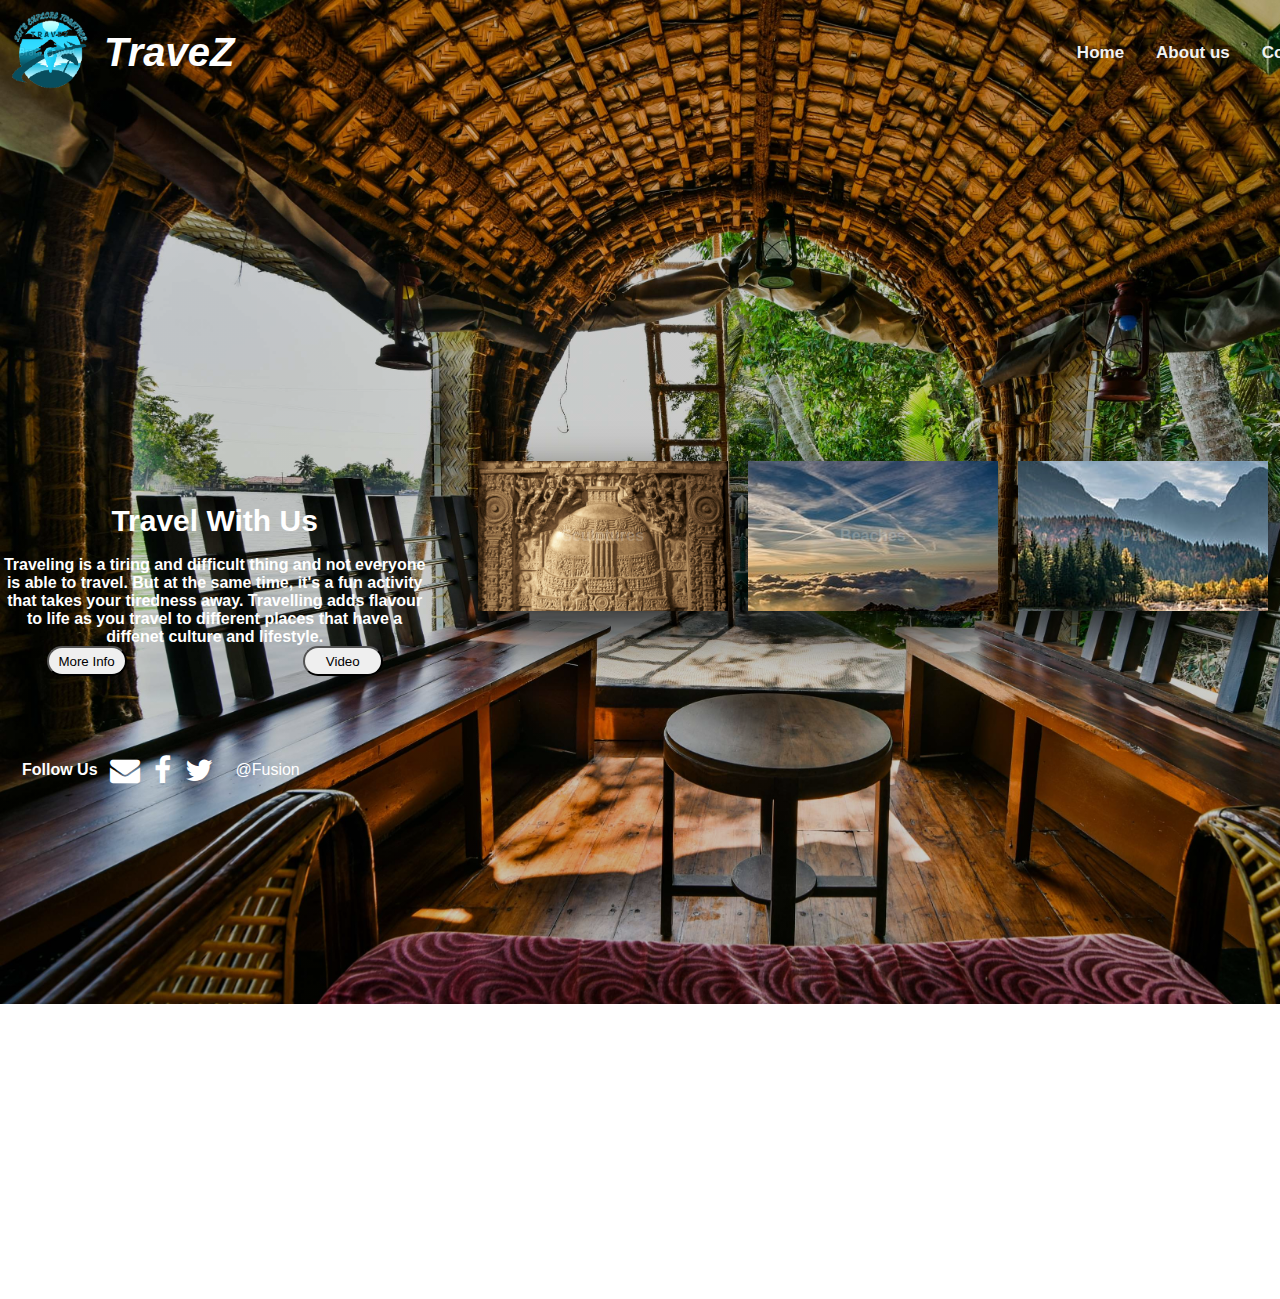
<file: index.html>
<html>
	<head>
		<title>Travel.html</title>
		
		<link rel="stylesheet" href="https://cdnjs.cloudflare.com/ajax/libs/font-awesome/4.7.0/css/font-awesome.min.css">



		<style type="text/css">
			*{
	padding: 0px;
	margin: 0px;
	box-sizing: border-box;
	list-style: none;
	font-family: 'poppins', sans-serif;
}



.footer a{
  text-decoration:none;
  color: black;
  box-sizing: border-box;
  outline : 1px dashed #333;
  padding: 10px;
  margin: 15px 0 0;
  display: inline-block;
}

.footer a:hover{
  background: #333 ;
  color: whitesmoke; 
  box-shadow: inset 0px 0px 10px rgba(0,0,0,0.5);
}












.navbar {
  overflow: hidden;
  margin-top: 2px;
  
  margin-left: 230%;
  width: 100%;
}

.navbar a {
  float: left;
  display: block;
  color: #f2f2f2;
  text-align: center;
  padding: 14px 16px;
  text-decoration: none;
  font-size: 17px;
}

.navbar a:hover {
  background: #ddd;
  color: black;
}









.body{
	width: 100%;
	height: 100%;
	display: flex;
	
	align-items: center;
	background-image: linear-gradient(rgba(0, 0, 0, 0.5),rgba(0, 0, 0, 0.5)),url(bg img.jpg);
	background-position: center;
	background-size: cover;
}
.heading{
	width: 80%;
	text-align: center;
	color: #fff;
	height: 100px;
	
}
.heading h1{
	font-size: 30px;

}




.container{
  width: 2000px;
  margin-top: 600px;
  position: relative;
  display: flex;
  justify-content: space-between;
  flex-wrap:wrap;
  justify-content: right;
  display:flex;
  align-items: right;
  margin-bottom:10px;
  margin-left:10px;
  padding:2px;
  min-height: 100vh;
 
}

.container .card{

  padding: 10px;
}
.container .card .face{
  width:250px;
  height: 150px;
  transition:.4s;
}
.container .card .face.face1{
  position: relative;
  display: flex;
  background-image: url("images/Amaravati_Museum.jpg");
  background-size:cover;
  background-position: 72% 35%;
  justify-content: center;
  align-content:center;
  align-items: center;
  z-index: 1;
  transform: translateY(50px) scale(1);
}
.container .card .face.face11{
  position: relative;
  display: flex;
  background-image: url("images/mountains.jpg");
  background-position: 72% 35%;
  justify-content: center;
  align-content:center;
  align-items: center;
  z-index: 1;
  transform: translateY(50px);
}
.container .card .face.face111{
  position: relative;
  display: flex;
  background-image: url("images/preview.jpg");
  background-position: 72% 35%;
  justify-content: center;
  align-content:center;
  align-items: center;
  z-index: 1;
  transform: translateY(50px);
}
.face.face1:nth-child(1) {
  background-image: url(".jpg");
  background-position: 72% 35%;
}
.container .card:hover .face.face1{
  transform: translateY(0);
  box-shadow:
    inset 0 0 60px whitesmoke,
    inset 20px 0 80px #f0f,
    inset -20px 0 80px #0ff,
    inset 20px 0 300px #f0f,
    inset -20px 0 300px #0ff,
    0 0 50px #fff,
    -10px 0 80px #f0f,
    10px 0 80px #0ff;
   
}
.container .card:hover .face.face11{
  transform: translateY(0);
  box-shadow:
    inset 0 0 60px whitesmoke,
    inset 20px 0 80px #f0f,
    inset -20px 0 80px #0ff,
    inset 20px 0 300px #f0f,
    inset -20px 0 300px #0ff,
    0 0 50px #fff,
    -10px 0 80px #f0f,
    10px 0 80px #0ff;
   
}
.container .card:hover .face.face111{
  transform: translateY(0);
  box-shadow:
    inset 0 0 60px whitesmoke,
    inset 20px 0 80px #f0f,
    inset -20px 0 80px #0ff,
    inset 20px 0 300px #f0f,
    inset -20px 0 300px #0ff,
    0 0 50px #fff,
    -10px 0 80px #f0f,
    10px 0 80px #0ff;
}
.container .card .face.face1 .content{
  opacity: .2;
  transition:  0.5s;
  text-align: center;
}
.container .card .face.face11 .content{
  opacity: .2;
  transition:  0.5s;
  text-align: center;
}
.container .card .face.face111 .content{
  opacity: .2;
  transition:  0.5s;
  text-align: center;
}
.container .card:hover .face.face1 .content{
  opacity: 1;
}
.container .card:hover .face.face11 .content{
  opacity: 1;
}
.container .card:hover .face.face111 .content{
  opacity: 1;
}
.container .card .face.face1 .content i{
  font-size: 3em;
  color: white;
  display: inline-block;
}

.container .card .face.face1 .content h3{
  font-size: 1em;
  color: white;
  text-align: center;
}
.container .card .face.face11 .content h3{
  font-size: 1em;
  color: white;
  text-align: center;
}
.container .card .face.face111 .content h3{
  font-size: 1em;
  color: white;
  text-align: center;
}

.container .card .face.face1 .content a{
   transition: .5s;
}

.container .card .face.face2{
   position: relative;
   background: whitesmoke;
   display: flex;
   align-items: center;
   justify-content: center;
   padding: 20px;
  box-sizing: border-box;
  box-shadow: 0 20px 50px rgba(0,0,0,.8);
  transform: translateY(-100px);
}

.container .card:hover .face.face2{
    transform: translateY(0);
}

.container .card .face.face2 .content p, a{
  font-size: 10pt;
  margin: 0 ;
  padding: 0;
  color:#333;
}
.container .card .face.face2 .content a{
  text-decoration:none;
  color: black;
  box-sizing: border-box;
  
  padding: 10px;
  margin: 15px 0 0;
  display: inline-block;
}
.container .card .face.face2 .content a:hover{
  background: #333 ;
  color: whitesmoke; 
  box-shadow: inset 0px 0px 10px rgba(0,0,0,0.5);
}
			body{
	            
	           
	            overflow: hidden;
	            background-image: linear-gradient(rgba(0, 0, 0, 0.2),rgba(0, 0, 0, 0.2)),url("images/bg_img.jpg");
	            background-repeat: no-repeat;
	            background-size: cover;
               }
               .queries{
                margin-top: 18%;
                margin-left: 20px;
                color-scheme: white;


               }
               .more{
               	width: 80px;
               	height: 30px;

               	
               	border-radius: 30px;
               }
               .head{

  				
  				color:white; font-size: 40px;

               }
               
               .boxx{
               	padding:0px;
               	margin:0px;
               }
               @media(max-width:1231px)
               {

               	.boxx{
               		padding:0px;
               		margin:0px;
               		display:flex;
               		flex-direction:column-reverse;
               		font-size: 1.5rem;

               	}
               	
               }
               
		</style>
		
		<!-- <link rel="stylesheet" type="text/css" href="style.css"> -->
		
	</head>
	<body>
		<div class="maincontainer boxx">
		<table>
			<th><img src="images/logo-.png" width="100px" height="100px">
			</th>
			<th ><h1 class="head"><i>TraveZ</i></h1></th>
			<th  class="#">
				<div class="navbar">
					  <a href="index.html">Home</a>
					  <a href="Aboutus.html">About us</a>
					  <a href="contact.html">Contact</a>
					  <a href="login.html">Login</a>
				</div>
			</th>
		</table>
		
		<div class="body">
			<div class="heading" >
				<h1 >Travel With Us</h1>
				<br>
				<p style="font-family: cursive;"><b>Traveling is a tiring and difficult thing and not everyone is able to travel. But at the same time, it's a fun activity that takes your tiredness away. Travelling adds flavour to life as you travel to different places that have a diffenet  culture and lifestyle.</b> <br></p>
					<a href="Aboutus.html"><button class="more">More Info</button></a>
					<a style="margin-left: 40%;"href="video.html"><button class="more">Video</button></a>
					
				<div class="queries">
					
					<table>
						

					
					<th><p style="color:white;">Follow Us</p></th>
			  		<td><a style="margin-left: 10px;"href="#"><i class="fa fa-envelope" style="font-size:30px;color:white;"></i></a>
			  		<a style="margin-left: 10px;"href="#"><i class="fa fa-facebook" style="font-size:30px;color:white;"></i></a>
					<a style="margin-left: 10px;"href="#"><i class="fa fa-twitter" style="font-size:30px;color:white;"></i></td></a>
					<td><p style="color:white; word-spacing:50px; margin-left: 20px;">@Fusion</p></td>

					
					</table>
					
		 		</div>
		 		
		 		
			</div>



			
			<div class="container" >
			     <div class="card" >
			       <div class="face face1">
			         <div class="content">
			                        
			           <h3>Sculptures</h3>
			         </div>
			       </div>

			       <div class="face face2" >
			         <div class="content">
			           <p> Exploring these architectural marvels and scriptures in Andhra Pradesh provides a glimpse into the state's rich cultural heritage and religious diversity. </p>
			           <a href="clone.html" type="button">See More</a>
			         </div>
			       </div>
				    </div>
				    <div class="card">
				       <div class="face face11">
				         <div class="content">
				                  
				    <h3>Beaches</h3>
				    </div>
				       </div>
				       <div class="face face2">
				         <div class="content">
				           <p> When visiting these beaches and waterfalls, it's essential to follow responsible tourism practices, respect the environment. </p>
				           <a href="Beach1.html" type="button">See More</a>
				         </div>
				       </div>
				    </div>
				    
				    <div class="card">
			       <div class="face face111">
			         <div class="content">
			           
			            <h3>Parks</h3>
			         </div>
			       </div>
			       <div class="face face2">
			         <div class="content">
			           <p> Andhra Pradesh boasts an array of parks and resorts, offering serene natural surroundings and modern amenities for leisure and relaxation </p>
			           <a href="myweb.html" type="button">See More</a>
			         </div>
			       </div>
			    </div>
			  </div>
			
					
				
		</div>	
			
			</div>		
	</body>
</html>
</file>
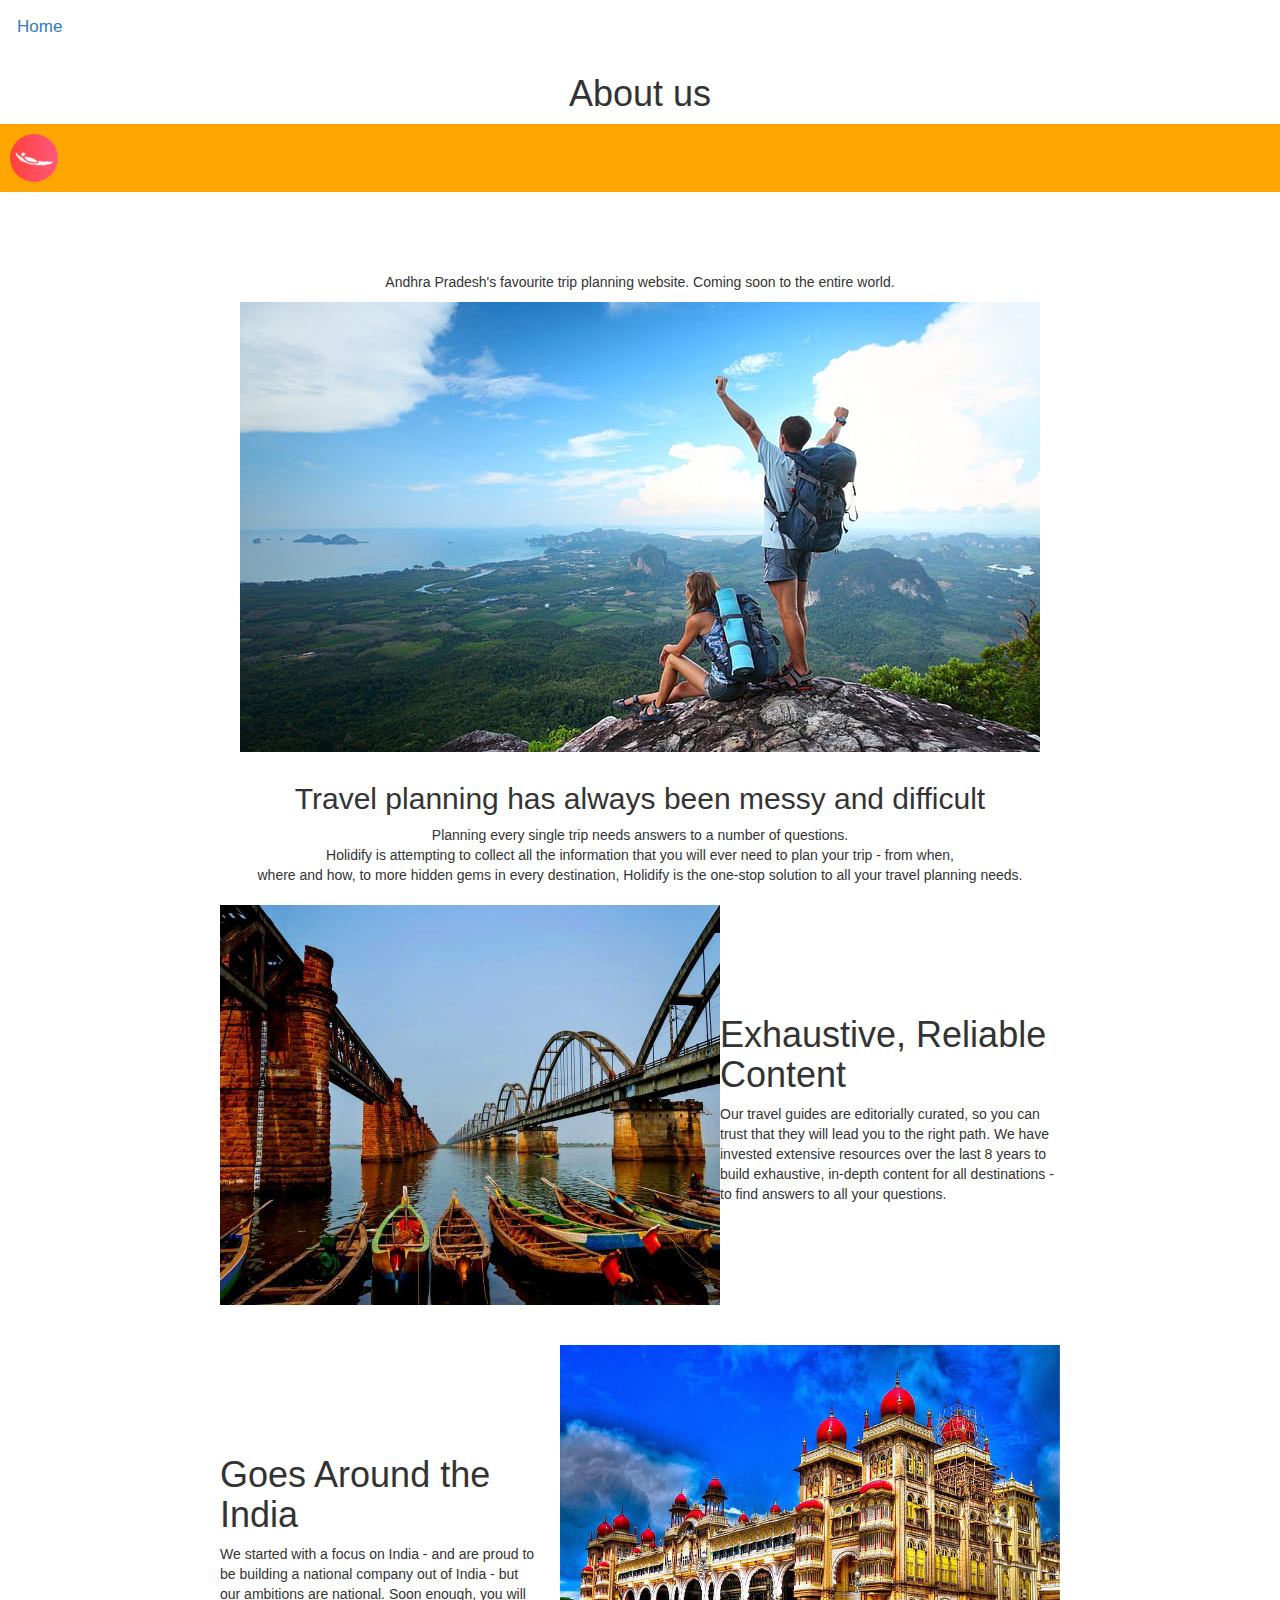
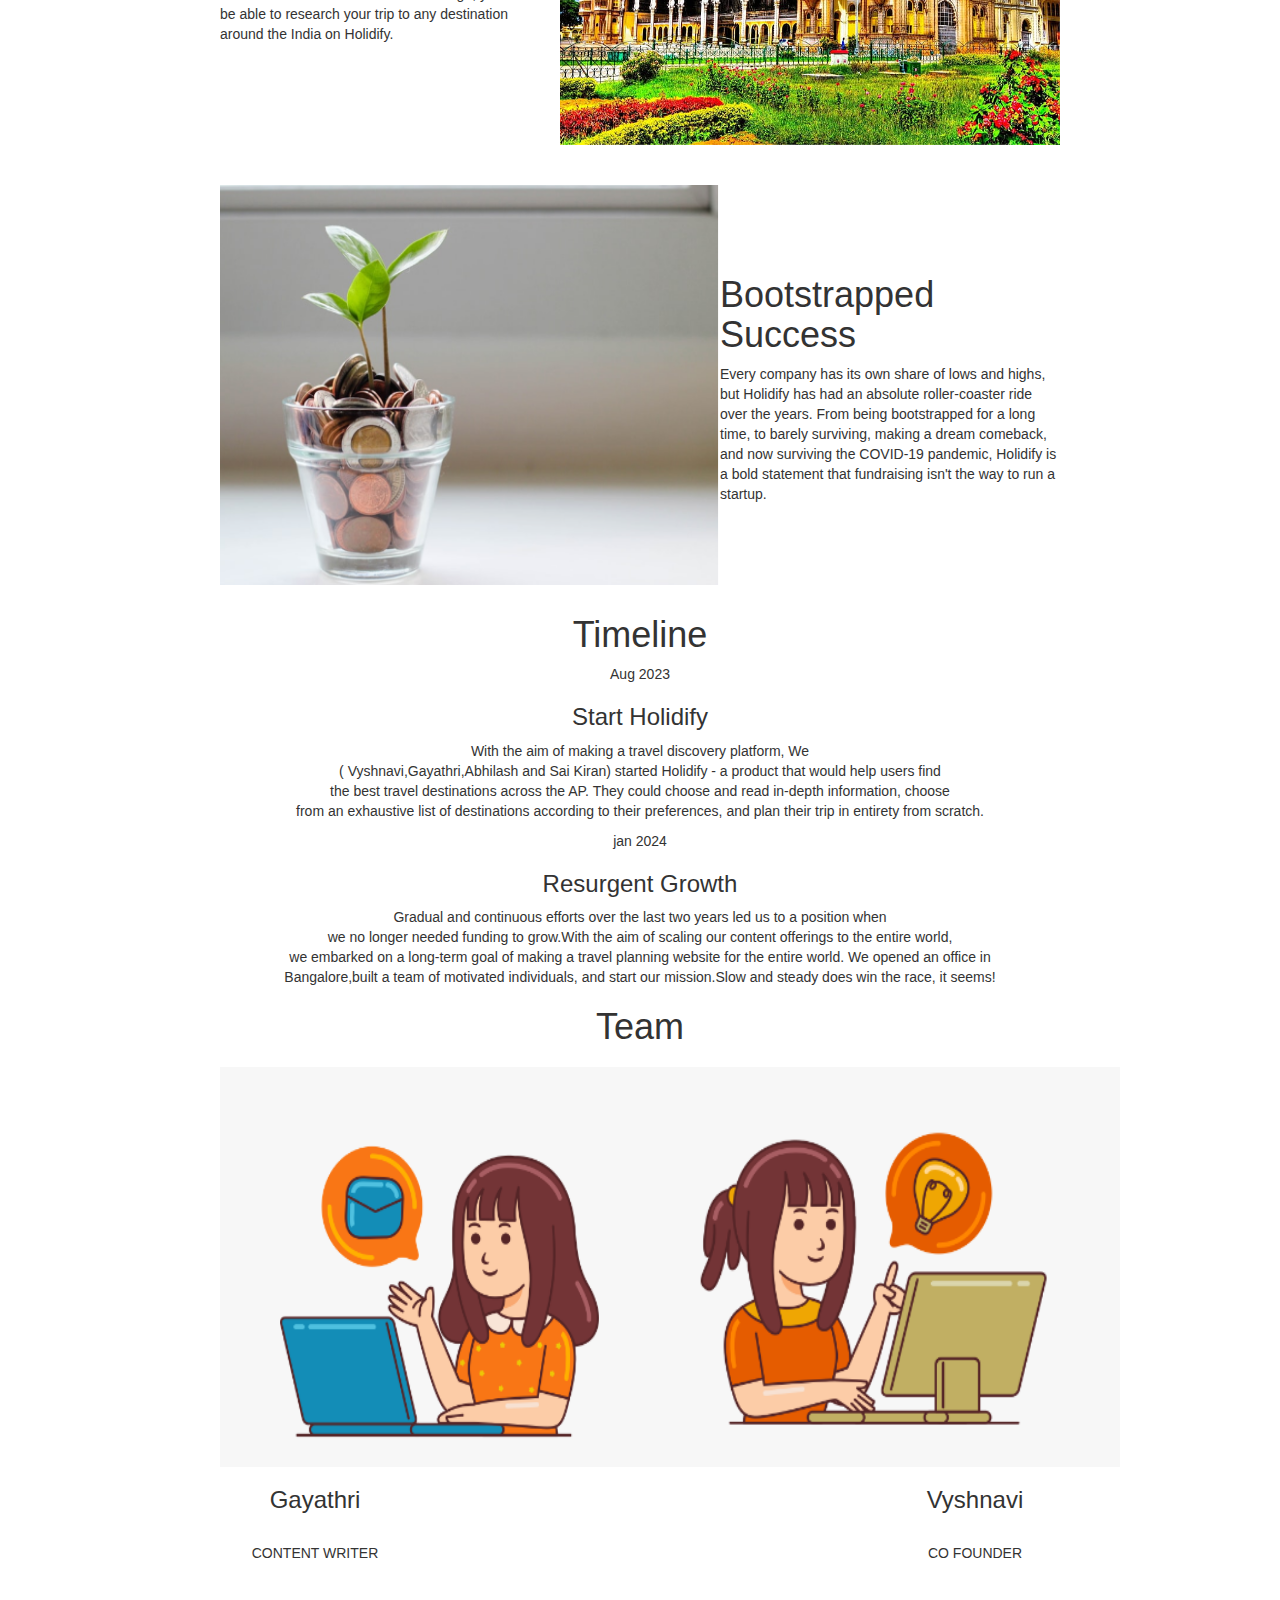
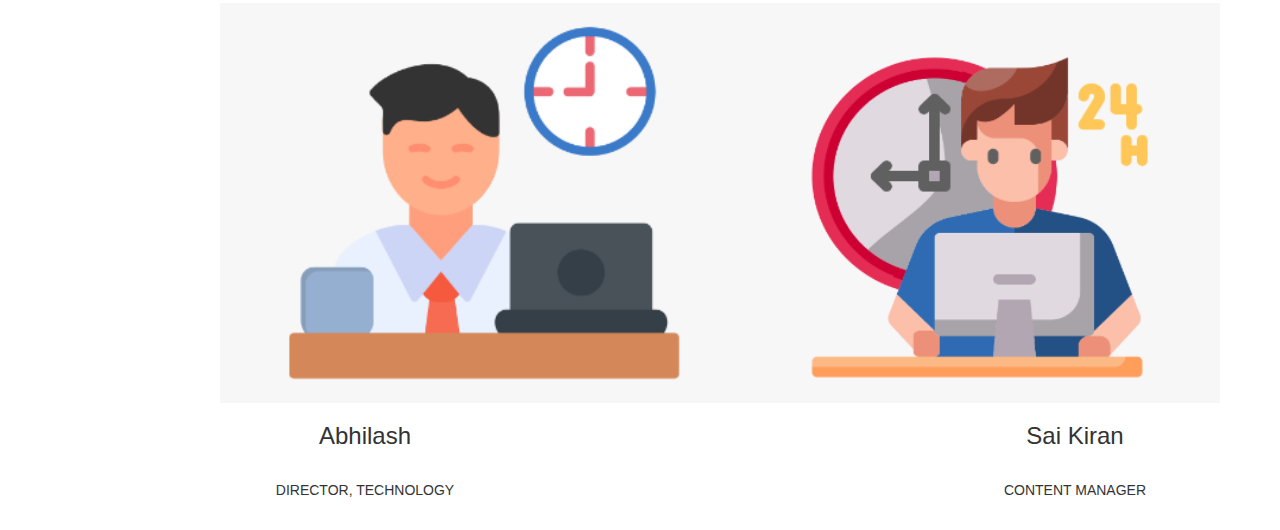
<file: Aboutus.html>
<!DOCTYPE html>
<html>
<head>
    <link rel="stylesheet" href="https://maxcdn.bootstrapcdn.com/bootstrap/3.3.7/css/bootstrap.min.css">
    <title>douplicate</title>
    <style>
        body {
            text-align: center;
        }

        nav {
            display: flex;
            justify-content: space-between;
            align-items: center;
            padding: 10px;
            background-color: orange; /* Optional background color for the navigation bar */
        }
        nav img {
            margin-right: 5px; /* Adjust the margin as needed */
        }

        nav h3 {
            margin-left: 5px; /* Adjust the margin as needed */
        }

        .big-paragraph {
            margin-top: 80px;
        }
        .image {
            margin-bottom: 30px;
        }
        .RAJAHAMUNDRY,
        .mysure,
        .profit {
            display: flex;
            flex-direction: row-reverse; /* Reverse the order of items */
            justify-content: space-between;
            align-items: center;
            padding: 10px;
            margin-bottom: 20px;
        }

        .RAJAHAMUNDRY img,
        .mysure img,
        .profit img {
            width: 500px;
            height: 400px;
            margin-left: 20px; /* Adjust the margin as needed */
        }

        .RAJAHAMUNDRY div,
        .mysure div,
        .profit div {
            max-width: 500px; /* Adjust the max-width as needed */
            text-align: left; /* Align text to the left */
        }

        .RAJAHAMUNDRY h1,
        .mysure h1,
        .profit h1 {
            margin-bottom: 10px; /* Adjust the margin as needed */
        }
        .team1,.team2{
            display: flex;
            justify-content: space-between;
            align-items: center;
            padding: 10px;
            margin-bottom: 20px;
        }
        .navbar {
  overflow: hidden;
  border-radius: 30px;
}

.navbar a {
  float: left;
  display: block;
  padding: 14px 16px;
  text-decoration: none;
  font-size: 17px;
}

.navbar a:hover {
  background: #ddd;
  color: black;
}
    </style>
</head>
<body class='body'>
    <div class="navbar">
           
           
            <a href="index.html">Home</a>
            
        </div>
    <h1 align="center">About us</h1>
    <nav>
        <a href="#"><img src="images/favicon.png" alt="Favicon"></a>
    </nav>
    <p class="big-paragraph">Andhra Pradesh's favourite trip planning website. Coming soon to the entire world.</p>
    <div class="image"><img src="images/traval.jpg" alt="traval"></div>
    <h2>Travel planning has always been messy and difficult</h2>
    <p align="center">Planning every single trip needs answers to a number of questions.<br> Holidify is attempting to collect all the information that you will ever need to plan your trip - from when,<br> where and how, to more hidden gems in every destination, Holidify is the one-stop solution to all your travel planning needs.</p>

    
    <div class="RAJAHAMUNDRY">
        
        <div style="margin-right:210px;">
            <h1>Exhaustive, Reliable Content</h1>
            <p>Our travel guides are editorially curated, so you can trust that they will lead you to the right path. We have invested extensive resources over the last 8 years to build exhaustive, in-depth content for all destinations - to find answers to all your questions.</p>
        </div>
        <img src="images/RAJAHAMUNDRY.jpg" alt="Rajahmundry Image" style="margin-left: 210px;">
    </div>
    
    <div class="mysure">
        <img src="images/mysure.jpg" alt="Mysure Image" style="margin-right: 210px;">
        <div style="margin-left:210px;">
            <h1>Goes Around the India</h1>
            <p>We started with a focus on India - and are proud to be building a national company out of India - but our ambitions are national. Soon enough, you will be able to research your trip to any destination around the India on Holidify.</p>
        </div>
        
    </div>
    
    <div class="profit">
        
        <div style="margin-right: 210px;">
            <h1>Bootstrapped Success</h1>
            <p>Every company has its own share of lows and highs, but Holidify has had an absolute roller-coaster ride over the years. From being bootstrapped for a long time, to barely surviving, making a dream comeback, and now surviving the COVID-19 pandemic, Holidify is a bold statement that fundraising isn't the way to run a startup.</p>
        </div>
        <img src="images/profit.png" alt="Profit Image" style="margin-left:210px;">
    </div>
    
    <h1>Timeline</h1>
        Aug 2023 
    <h3>Start Holidify</h3>
    <p align="center">With the aim of making a travel discovery platform, We <br>( Vyshnavi,Gayathri,Abhilash and Sai Kiran) started Holidify - a product that would help users find<br> the best travel destinations across the AP. They could choose and read in-depth information, choose <br>from an exhaustive list of destinations according to their preferences, and plan their trip in entirety from scratch.</p>
        jan 2024
    <h3>Resurgent Growth</h3>
    <p align="center">Gradual and continuous efforts over the last two years led us to a position when <br>we no longer needed funding to grow.With the aim of scaling our content offerings to the entire world,<br> we embarked on a long-term goal of making a travel planning website for the entire world. We opened an office in<br> Bangalore,built a team of motivated individuals, and start our mission.Slow and steady does win the race, it seems!</p>

    <h1 align="center">Team</h1>
    <div class="team1" >
        <div><img src="images/f-icon2.png" alt="Gayathri" width="400" height="400" style="margin-left:210px">
            <h3>Gayathri</h3><br>CONTENT WRITER</div>
        <div><img src="images/f-icon3.png" alt="vyshu" width="500" height="400" style="margin-right:210px">
        <h3>Vyshnavi</h3><br>CO FOUNDER</div>
    </div>
    <div class="team2">
        <div><img src="images/m-icon3.png" alt="abhi" width="500" height="400" style="margin-left:210px">
        <h3>Abhilash</h3><br>DIRECTOR, TECHNOLOGY</div>
        <div><image src="images/m-icon2.png" alt="sai" width="500" height="400" style="margin-right: 210px;">
            <h3>Sai Kiran</h3><br>CONTENT MANAGER</div>
    </div>
</body>
</html>
</file>
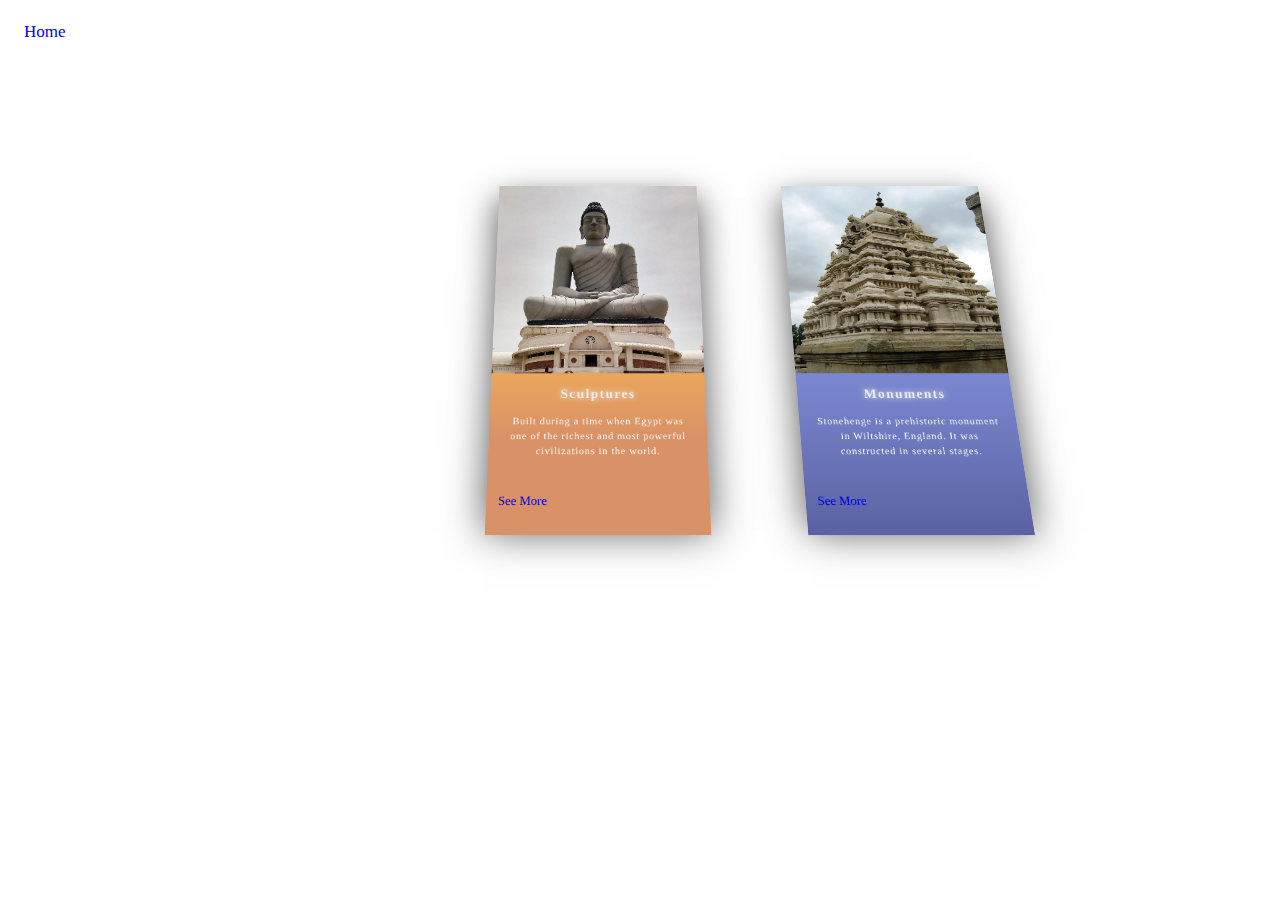
<file: clone.html>
<html>
<head> 
<link href="clone.css" rel="stylesheet">
</head>
<body>
<div class="navbar">
            <a href="index.html">Home</a>
            
        </div>
<h1 style="font-color:#ffff;">2 AP places to visit this Festivals</h1>
<div class="wrapper">

	<div class="container" id="c0">
		<div class="image" id="i0">
			
			<div class="city">
			<div><img src="images/Buddhistmain.jpg" style="width: 300px; height: 300px;" ></div>
			</div>
		</div>
		<div class="story" id="s0">
			<div class="info">
			<h3>Sculptures</h3>
			<p> Built during a time when Egypt was one of the richest and most powerful civilizations in the world. </p>
			<div class="navbar">
            <a href="s1.html">See More</a>
            
        </div>
			</div>
		</div>
	</div>
	<div class="container" id="c1">
		<div class="image" id="i1">
			<div class="city">
			<div class="im"><img src="images/monuhead.jpg" style="width: 300px; height: 300px;" ></div>

			</div>
		</div>
		<div class="story" id="s1">
			<div class="info">
				<h3>Monuments</h3>
			<p> Stonehenge is a prehistoric monument in Wiltshire, England. It was constructed in several stages.</p>
			<div class="navbar">
            <a href="s2.html">See More</a>
            
        </div>
			</div>
		</div>
	</div>
	

</div>
	

</body>
</html>
</file>
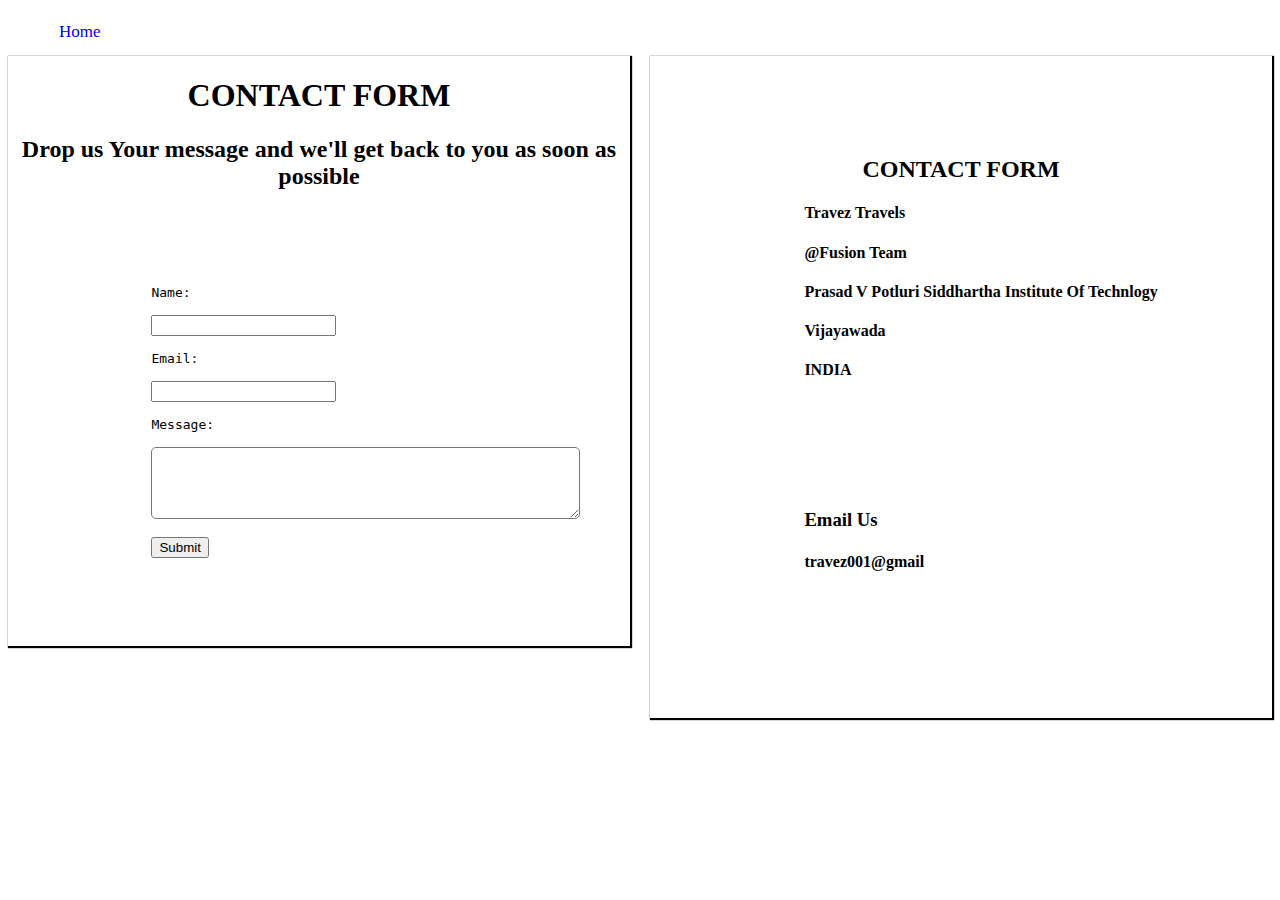
<file: contact.html>
<!DOCTYPE html>
<html>
<head>
	<meta charset="utf-8">
	<meta name="viewport" content="width=device-width, initial-scale=1">
	<title>Contact</title>
	<style type="text/css">
		.button {
	  background-color: #04AA6D;
	  border: none;
	  color: white;
	  padding: 15px 32px;
	  text-align: center;
	  text-decoration: none;
	  display: inline-block;
	  font-size: 16px;
	  margin: 4px 2px;
	  cursor: pointer;

	}
	.card1{
		box-shadow:  1px 1px 1px 1px;	
		width: 50%;
		height: 80%;
		align-content: center;
		align-items: center;
		justify-items: center;

		
	}
	.card2{
		box-shadow:  1px 1px 1px 1px;
		width: 50%;
		height: 80%;
		align-content: center;
		align-items: center;
		justify-items: center;
		margin-left:20px;
		
		
	}
	.overcard {
	  display: flex;
	  

	 

	  
	  
	  
	}
	@media (max-width: 800px) {
	  .card1, .card2 {
	    flex: 10%;
	    padding: 10px;
	  }
}
	
	.top{
		margin-top: 100px;
	}
	.leftspace{
		margin-left: 40px;
	}

	.input{
		height:40px;
		width: 200px;
		
		padding: 5px 5px;
	}
	textarea{
		border-radius: 5px;
		padding: 5px 5px;
	}
	.navbar {
  overflow: hidden;
  margin-left: 35px;
  border-radius: 30px;
}

.navbar a {
  float: left;
  display: block;
  padding: 14px 16px;
  text-decoration: none;
  font-size: 17px;
}

.navbar a:hover {
  background: #ddd;
  color: black;
}

	
		
	</style>
	
</head>
<body >
	<div class="navbar">
            <a href="index.html">Home</a>
            
        </div>
	<div class="overcard">

	<div class="card1">

		<h1><center>CONTACT FORM</center></h1>
		<h2><center>Drop us Your message and we'll get back to you as soon as possible</center></h2>
		<pre>
		<div class="container">
        
        <form action="contact.jsp" method="post">
            <label for="name">Name:</label><br>
            <input type="text" id="name" name="name"><br>
            <label for="email">Email:</label><br>
            <input type="email" id="email" name="email"><br>
            <label for="message">Message:</label><br>
            <textarea id="message" name="message" rows="4" cols="50"></textarea><br>
            <input type="submit" value="Submit">
        </form>
    </div>
	</pre>
	

	</div>
	<div class="card2">
		<div class="top">
		<h2><center>CONTACT FORM</center></h2></div>
		<div class="leftspace">
		<h4>Travez Travels</h4>
		<h4>@Fusion Team</h4>
		<h4>Prasad V Potluri Siddhartha Institute Of Technlogy</h4>
		<h4>Vijayawada</h4>
		<h4>INDIA</h4>
		<br><br><br><br><br>
		
		<h3>Email Us </h3>
		<h4>travez001@gmail</h4>
		</div>
		<br><br><br><br><br><br><br>
	
	</div>
</div>
	

</body>
</html>
</file>
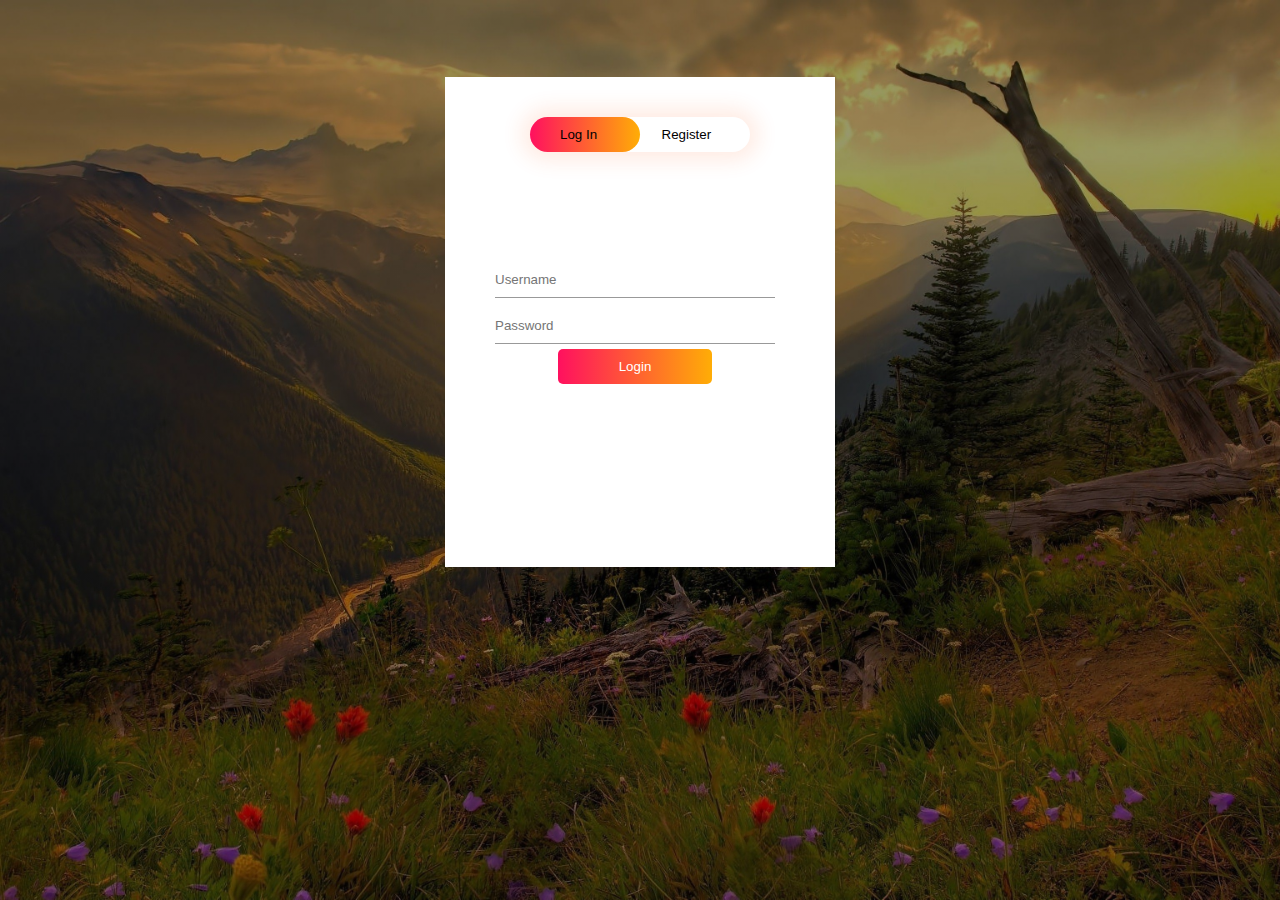
<file: login.html>
<html>
<head>
	<title>Login and Registration Form</title>

    <style>
    	*{
	margin:0;
	padding: 0;
	font-family: sans-serif;
    }
   .hero{
	height: 100%;
	width: 100%;
	background-image: linear-gradient(rgba(0, 0, 0, 0.4),rgba(0,0,0,0.4)),url(images/banner.jpeg);
	background-position: center;
	background-size: cover;
	position: absolute;
    }
    .form-box{
    	width: 380px;
    	height: 480px;
    	position: relative;
    	margin: 6% auto;
    	background: #fff;
    	padding: 5px;
    	overflow: hidden;
    }
    .button-box{
    	width: 220px;
    	margin: 35px auto;
    	position: relative;
    	box-shadow: 0 0 20px 9px #ff61241f;
    	border-radius:30px;
    }
    .toggle{
    	padding: 10px 30px;
    	cursor: pointer;
    	background: transparent;
    	border: 0;
    	outline: none;
    	position: relative;

    }
    #btn{
    	top: 0;
    	left: 0;
    	position: absolute;
    	width: 110px;
    	height: 100%;
    	background: linear-gradient(to right,#ff105f,#ffad06);
    	border-radius: 30px;
    	transition: .5s;

    }
    .icons{
    	margin: 30px auto;
    	text-align: center;
    }
    .icons img{
    	width: 30px;
    	margin: 0 12px;
    	box-shadow: 0 0 20px 0 #7f7f7f3d;
    	cursor: pointer;
    	border-radius: 50%;
    }
    .group{
       top: 180px;
       position: absolute;
       width: 280px;
       transition: .5s;
    }
    .input-field{
    	width: 100%;
    	padding: 10px 0;
    	margin: 5px 0;
    	border-left: 0;
    	border-top:0;
    	border-right: 0;
    	border-bottom: 1px solid #999;
    	outline: none;
    	background: transparent;
    }
    .submit-btn{
    	width: 55%;
    	padding: 10px 30px;
    	cursor: pointer;
    	display: block;
    	margin: auto;
        background: linear-gradient(to right,#ff105f,#ffad06);
    	border: 0;
    	outline: none;
    	border-radius: 30px;
    }
    .check-box{
    	margin:30px 10px 30px 0;
    }
    
    #login-form{
    	left:50px;
    }   
    #register-form{
    	left:450px;
    }
    .button-container {
    display: flex;
    justify-content: space-between; 
}

.submit-btn {
   
    padding: 10px 20px;
    background-color: #007bff;
    color: #fff;
    border: none;
    border-radius: 5px;
    cursor: pointer;
}
    </style>
</head>
<body>
	<div  class="hero">
		<div id="login" class="form-box">
			<div class="button-box">
				<div id="btn"></div>
				<button type="button" class="toggle" onclick="login()">Log In</button>
				<button type="button" class="toggle" onclick="register()" >Register</button>
			</div>
		    <form id="login-form" action="LoginProcess1.jsp" class="group">
		    	<input type="text" name="u_name" class="input-field" placeholder="Username" required>
		    	<input type="text" name="p_word" class="input-field" placeholder="Password" required>
		    	
		    	<button type="submit" id="a" class="submit-btn">Login</button>
                
            
            
		    </form>



		    <form id="register-form" action="LoginProcess2.jsp" class="group">
		    	<input type="text" name="username" class="input-field" placeholder="UserName" required>
		    	<input type="text" class="input-field" name="mailid" placeholder="Email Id" required>
		    	<input type="text" class="input-field" name="password" placeholder="Password" required>
		    	<input type="text" class="input-field" name="password2" placeholder="Re-Enter Password" required>
		    	<input type="text" class="input-field" name="phonenumber" placeholder="Mobile Number" required>
		    	
		    	<!-- <input type="checkbox" class="check-box"><span>I agree to the terms and conditions</span> -->
		    	
		    	<div class="button-container">
    <input type="reset" class="submit-btn" value="Reset">
    <button type="submit" class="submit-btn" onclick="return valid()">Register</button>
</div>

		   
		    </form>

		</div>
    </div>
   <script >
    	var x = document.getElementById("login-form");
    	var y = document.getElementById("register-form");
    	var z = document.getElementById("btn");

    	function  register() {
    		x.style.left="-400px";
    		y.style.left="50px";
    		z.style.left="110px";
    	}
    	function  login() {
    		x.style.left="50px";
    		y.style.left="450px";
    		z.style.left="0px";
    	}
    </script>
</body>
</html>
</file>
<file: clone.css>
/*body {
  background-image:url(https://c4.wallpaperflare.com/wallpaper/611/774/370/water-sunset-bridge-nature-wallpaper-preview.jpg);
      background-size: cover;
      background-repeat: no-repeat;
  
}*/


.wrapper.container.story.info a{
  text-decoration:none;
  color: black;
  box-sizing: border-box;
  
  padding: 10px;
  margin: 15px 0 0;
  display: inline-block;
}
.wrapper.container.story.info a:hover{
  background: #333 ;
  color: whitesmoke; 
  box-shadow: inset 0px 0px 10px rgba(0,0,0,0.5);
}


.wrapper {
  position: absolute;
  top: 10%;
  left: 35%;
  width: 300px;
  height: 500px;
  perspective: 900px;
}

.container {
  position: absolute;
  top: 0%;
  width: 100%;
  height: 100%;
  transition: .5s all ease;
  transform: rotateX(20deg) scale(0.7);
  perspective: 900px;
  box-shadow: 0px 20px 50px #555;
  animation: entry 1s ;
}

#c0 {
  position: absolute;
  top: 0%;
  width: 100%;
  height: 100%;
 
  z-index: 300;
 
}

#c1 {
  
  left: 100%;
  z-index: 1;
}



.container:hover {
  cursor: pointer;
  transform: rotate(0deg) scale(1) translateY(1px);
  transition: .5s all ease;
}

.image {
  position: absolute;
  top: 0%;
  left: 0%;
  width: 100%;
  height: 45%;
  background: linear-gradient(to top, #eba65b 30%, #d99267 100%);
}

#i1 {
  background: linear-gradient(to bottom, #59476f 30%, #7b88d1 100%);
}










.story {
  position: absolute;
  top: 60%;
  left: 0%;
  height: 45%;
  width: 100%;
  background: linear-gradient(to bottom, #eba65b 0%, #d99267 40%);
  z-index: 1;
}

#s1 {
  background: linear-gradient(to top, #5b62a2 0%, #7b88d1 100%);
}

#s2 {
  background: linear-gradient(to top, #5b62a2 0%, #7b88d1 120%);
}



h3 {
  text-align: center;
  text-shadow: 0px 0px 10px #eee;
  color: #eee;
  letter-spacing: 2px;
}
.navbar {
  overflow: hidden;
  border-radius: 30px;
  
}

.navbar a {
  float: left;
  display: block;
  padding: 14px 16px;
  text-decoration: none;
  font-size: 17px;
}

.navbar a:hover {
  background: #ddd;
  color: black;
}



h1 {
  color: white;
  position: fixed;
  top: 0%;
  left: 35%;
  letter-spacing: 2px;
}

p {
  font-size: 14px;
  color: #fff;
  padding: 0px 20px 20px 20px;
  line-height: 150%;
  text-align: center;
  letter-spacing: 1px;
}








@keyframes simple {
  50% {
    transform: translateX(10px);
    opacity: 0.5;
  }
  100% {
    transform: translateX(10px);
    opacity: 0;
  }
}

@keyframes simple1 {
  50% {
    transform: translateX(-10px);
    opacity: 0.5;
  }
  100% {
    transform: translateX(-10px);
    opacity: 0;
  }
}

@keyframes entry {
  0% {
    top: -20%;
    opacity: 0.1;
  }
  100% {
    top: 0%;
  }
}
</file>
